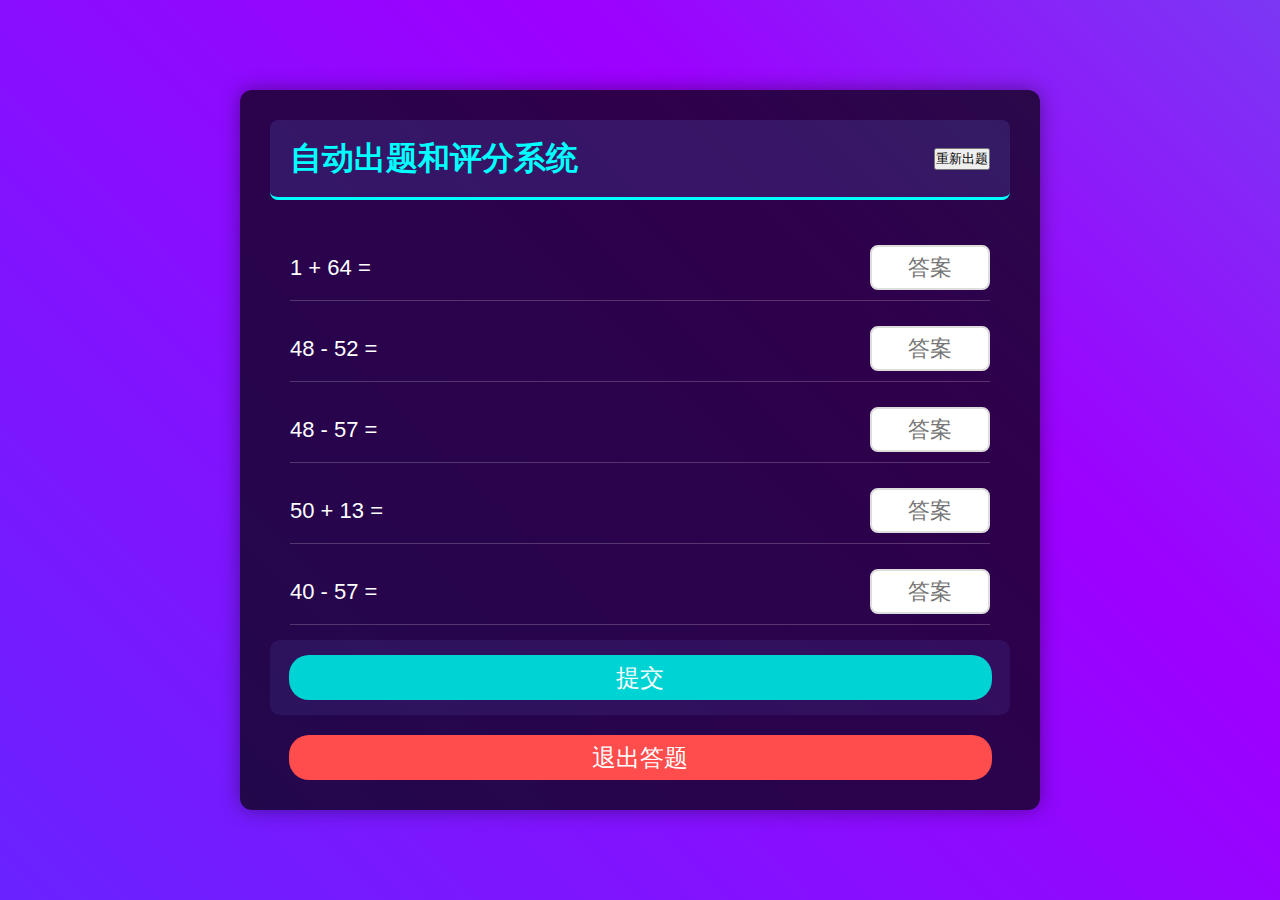
<file: quiz.html>
<!DOCTYPE html>
<html lang="zh">
<head>
    <meta charset="utf-8">
    <meta name="viewport" content="width=device-width, initial-scale=1.0">
    <title>自动出题和评分系统</title>
    <style type="text/css">
        * {
            padding: 0;
            margin: 0;
            box-sizing: border-box;
        }
        body {
            font-family: 'Poppins', sans-serif;
            background: linear-gradient(45deg, #2a4dff, #9d00ff, #00ffcc); /* 炫酷的蓝紫色渐变背景 */
            color: rgb(255, 255, 255);
            display: flex;
            justify-content: center;
            align-items: center;
            height: 100vh;
            background-size: 300% 300%; /* 渐变效果更强 */
            animation: gradientAnimation 8s ease infinite;
        }
        @keyframes gradientAnimation {
            0% {
                background-position: 0% 50%;
            }
            50% {
                background-position: 100% 50%;
            }
            100% {
                background-position: 0% 50%;
            }
        }
        #app {
            width: 80%;
            max-width: 800px;
            border-radius: 12px;
            overflow: hidden;
            box-shadow: 0 0 20px rgba(0, 0, 0, 0.4);
            background-color: rgba(0, 0, 0, 0.7); /* 半透明背景 */
            padding: 30px;
            text-align: center;
        }
        #titleBox {
            height: 80px;
            border-bottom: 3px solid rgba(0, 255, 255, 1);
            display: flex;
            align-items: center;
            justify-content: space-between;
            padding: 0 20px;
            background-color: rgba(116, 139, 255, 0.15);
            border-radius: 8px;
        }
        #questionsBox {
            height: 440px;
            overflow-y: auto;
            padding: 20px;
        }
        #submitBox {
            padding: 15px 0;
            background-color: rgba(116, 139, 255, 0.1);
            border-radius: 10px;
        }
        #titleBox .title {
            font-size: 32px;
            font-weight: bold;
            color: rgba(0, 255, 255, 1);
        }
        #submitBox button {
            width: 95%;
            height: 45px;
            background-color: rgb(0, 211, 211);
            color: white;
            font-size: 24px;
            border: none;
            border-radius: 20px;
            cursor: pointer;
            transition: background-color 0.3s ease;
        }
        #submitBox button:hover {
            background-color: rgb(0, 255, 255);
        }
        #questionsBox ul {
            list-style: none;
            padding: 0;
        }
        #questionsBox ul li {
            margin: 25px 0;
            font-size: 22px;
            display: flex;
            justify-content: space-between;
            align-items: center;
            border-bottom: 1px solid rgba(255, 255, 255, 0.2);
            padding-bottom: 10px;
        }
        #questionsBox ul li input {
            width: 120px;
            height: 45px;
            font-size: 22px;
            text-align: center;
            border: 2px solid #ddd;
            border-radius: 8px;
            transition: border-color 0.3s ease;
        }
        #questionsBox ul li input.error {
            border-color: #ff4c4c;
        }
        .score {
            font-size: 24px;
            color: #00ffcc;
            margin-top: 10px;
        }
        .exit-btn {
            width: 95%;
            height: 45px;
            background-color: #ff4c4c;
            color: white;
            font-size: 24px;
            border: none;
            border-radius: 20px;
            cursor: pointer;
            transition: background-color 0.3s ease;
            margin-top: 20px;
        }
        .exit-btn:hover {
            background-color: #ff9966;
        }
    </style>
</head>
<body>
    <div id="app">
        <div id="titleBox">
            <div class="title">自动出题和评分系统</div>
            <div class="score" style="display: none;">得分：<span id="score">0</span>分</div>
            <button id="resetBtn">重新出题</button>
        </div>
        <div id="questionsBox">
            <ul id="questionsList"></ul>
        </div>
        <div id="submitBox">
            <button id="submitBtn">提交</button>
        </div>
        <button class="exit-btn" onclick="window.location.href='index.html';">退出答题</button>
    </div>

    <script type="text/javascript">
        const questionsList = document.getElementById("questionsList");
        const scoreDisplay = document.getElementById("score");
        const scoreDiv = document.querySelector(".score");
        const resetBtn = document.getElementById("resetBtn");
        const submitBtn = document.getElementById("submitBtn");

        function getQuestions() {
            questionsList.innerHTML = ''; // 清空之前的题目
            for (let i = 0; i < 20; i++) {
                const op = Math.random() < 0.5 ? "+" : "-";
                let a, b;
                if (op === "+") {
                    a = Math.floor(Math.random() * 100);
                    b = Math.floor(Math.random() * (100 - a)); // 确保和不超过100
                } else {
                    b = Math.floor(Math.random() * 100);
                    a = Math.floor(Math.random() * (b + 1)); // 确保第一个数不小于第二个数
                }
                const li = document.createElement("li");
                li.innerHTML = `${a} ${op} ${b} = <input type="text" data-answer="${eval(a + op + b)}" placeholder="答案">`;
                questionsList.appendChild(li);
            }
        }

        function checkAnswers() {
            let score = 0;
            const inputs = questionsList.querySelectorAll("input");
            inputs.forEach(input => {
                const userAnswer = parseInt(input.value);
                const correctAnswer = parseInt(input.dataset.answer);
                if (userAnswer === correctAnswer) {
                    score += 5; // 正确答案得5分
                } else {
                    input.classList.add("error"); // 高亮显示错误的输入框
                }
            });
            scoreDisplay.innerText = score;
            scoreDiv.style.display = "block"; // 显示得分
        }

        resetBtn.onclick = function() {
            getQuestions();
            scoreDiv.style.display = "none"; // 隐藏得分
        };

        submitBtn.onclick = checkAnswers;

        // 初始化题目
        getQuestions();
    </script>
</body>
</html>
</file>
